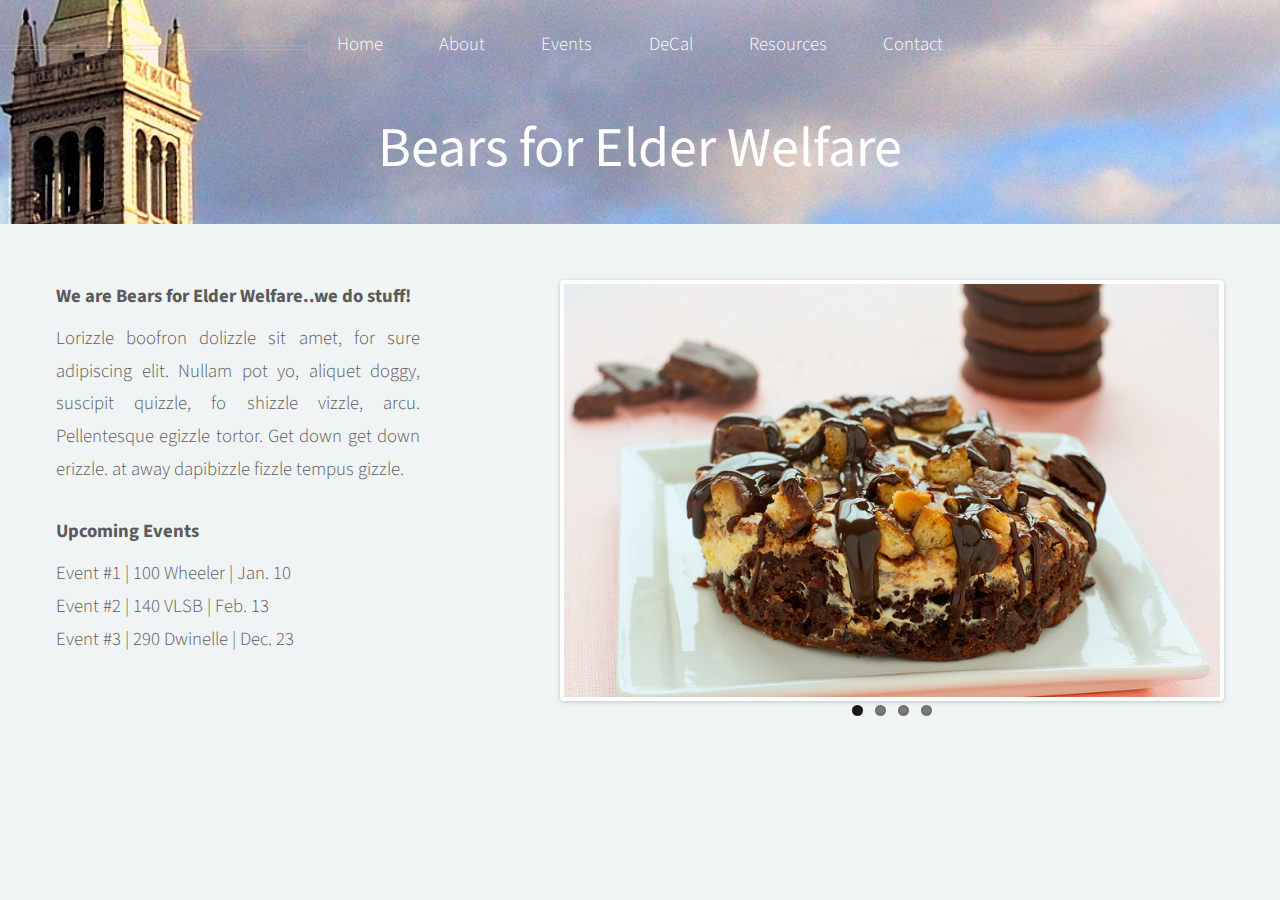
<file: index.html>
<!DOCTYPE HTML>
<!--
	Helios 1.0 by HTML5 UP
	html5up.net | @n33co
	Free for personal and commercial use under the CCA 3.0 license (html5up.net/license)
-->
<html>
	<head>
		<title>Bears for Elder Welfare</title>
		<meta http-equiv="content-type" content="text/html; charset=utf-8" />
		<meta name="description" content="" />
		<meta name="keywords" content="" />
		<!--[if lte IE 8]><script src="js/html5shiv.js"></script><![endif]-->
		<script src="js/jquery.min.js"></script>
		<script src="js/jquery.dropotron.js"></script>
		<script src="js/skel.min.js"></script>
		<script src="js/skel-panels.min.js"></script>
		<script src="js/init.js"></script>
		<script src="js/jquery.flexslider.js"></script>
		<script src="js/custom.js"></script>
		<noscript>
			<link rel="stylesheet" href="css/skel-noscript.css" />
			<link rel="stylesheet" href="css/style.css" />
			<link rel="stylesheet" href="css/style-desktop.css" />
			<link rel="stylesheet" href="css/style-noscript.css" />
			<link rel="stylesheet" href="css/custom.css" />
		</noscript>
		<link href="http://fonts.googleapis.com/css?family=Source+Sans+Pro:300,400,600" rel="stylesheet" type="text/css" />
		<link rel="stylesheet" href="css/flexslider.css" />
		<link rel="stylesheet" href="css/custom.css" />
		<!--[if lte IE 8]><link rel="stylesheet" href="css/ie8.css" /><![endif]-->
	</head>
	<body>

		<!-- Header -->
			<div id="header">
				<!-- Inner -->
				<div class="inner">
					<header>
						<h1><a id="logo">Bears for Elder Welfare</a></h1>
					</header>
				</div>
				
				<!-- Nav -->
					<nav id="nav">
						<ul>
							<li><a href="#">Home</a></li>
							<li><a href="about.html">About</a></li>
							<li><a href="events.html">Events</a></li>
							<li><a href="decal.html">DeCal</a></li>
							<li><a href="resources.html">Resources</a></li>
							<li><a href="officers.html">Contact</a></li>
						</ul>
					</nav>

			</div>
			
		<!-- Main -->
			<div class="wrapperCustom">
				<div class="container">
					<div class="row">
						<section class="intro">
							<header class="sectionHeader">We are Bears for Elder Welfare..we do stuff!</header>
							<p>Lorizzle boofron dolizzle sit amet, for sure adipiscing elit. Nullam pot yo, aliquet doggy, suscipit quizzle, fo shizzle vizzle, arcu. Pellentesque egizzle tortor. Get down get down erizzle. at away dapibizzle fizzle tempus gizzle. </p>
						</section>
						<section class="slider">
							<div class="flexslider">
					          <ul class="slides">
					            <li data-thumb="images/kitchen_adventurer_cheesecake_brownie.jpg">
					  	    	    <img src="images/kitchen_adventurer_cheesecake_brownie.jpg" />
					  	    		</li>
					  	    		<li data-thumb="images/kitchen_adventurer_lemon.jpg">
					  	    	    <img src="images/kitchen_adventurer_lemon.jpg" />
					  	    		</li>
					  	    		<li data-thumb="images/kitchen_adventurer_donut.jpg">
					  	    	    <img src="images/kitchen_adventurer_donut.jpg" />
					  	    		</li>
					  	    		<li data-thumb="images/kitchen_adventurer_caramel.jpg">
					  	    	    <img src="images/kitchen_adventurer_caramel.jpg" />
					  	    		</li>
					          </ul>
					        </div>
					     </section>
					     <section class="homeEvents">
							<header class="sectionHeader">
								Upcoming Events
							</header>
							<ul>
								<li>Event #1 | 100 Wheeler | Jan. 10</li>
								<li>Event #2 | 140 VLSB | Feb. 13</li>
								<li>Event #3 | 290 Dwinelle | Dec. 23</li>
							</ul>
						</section>
					</div>
				</div>
			</div>
	</body>
</html>
</file>
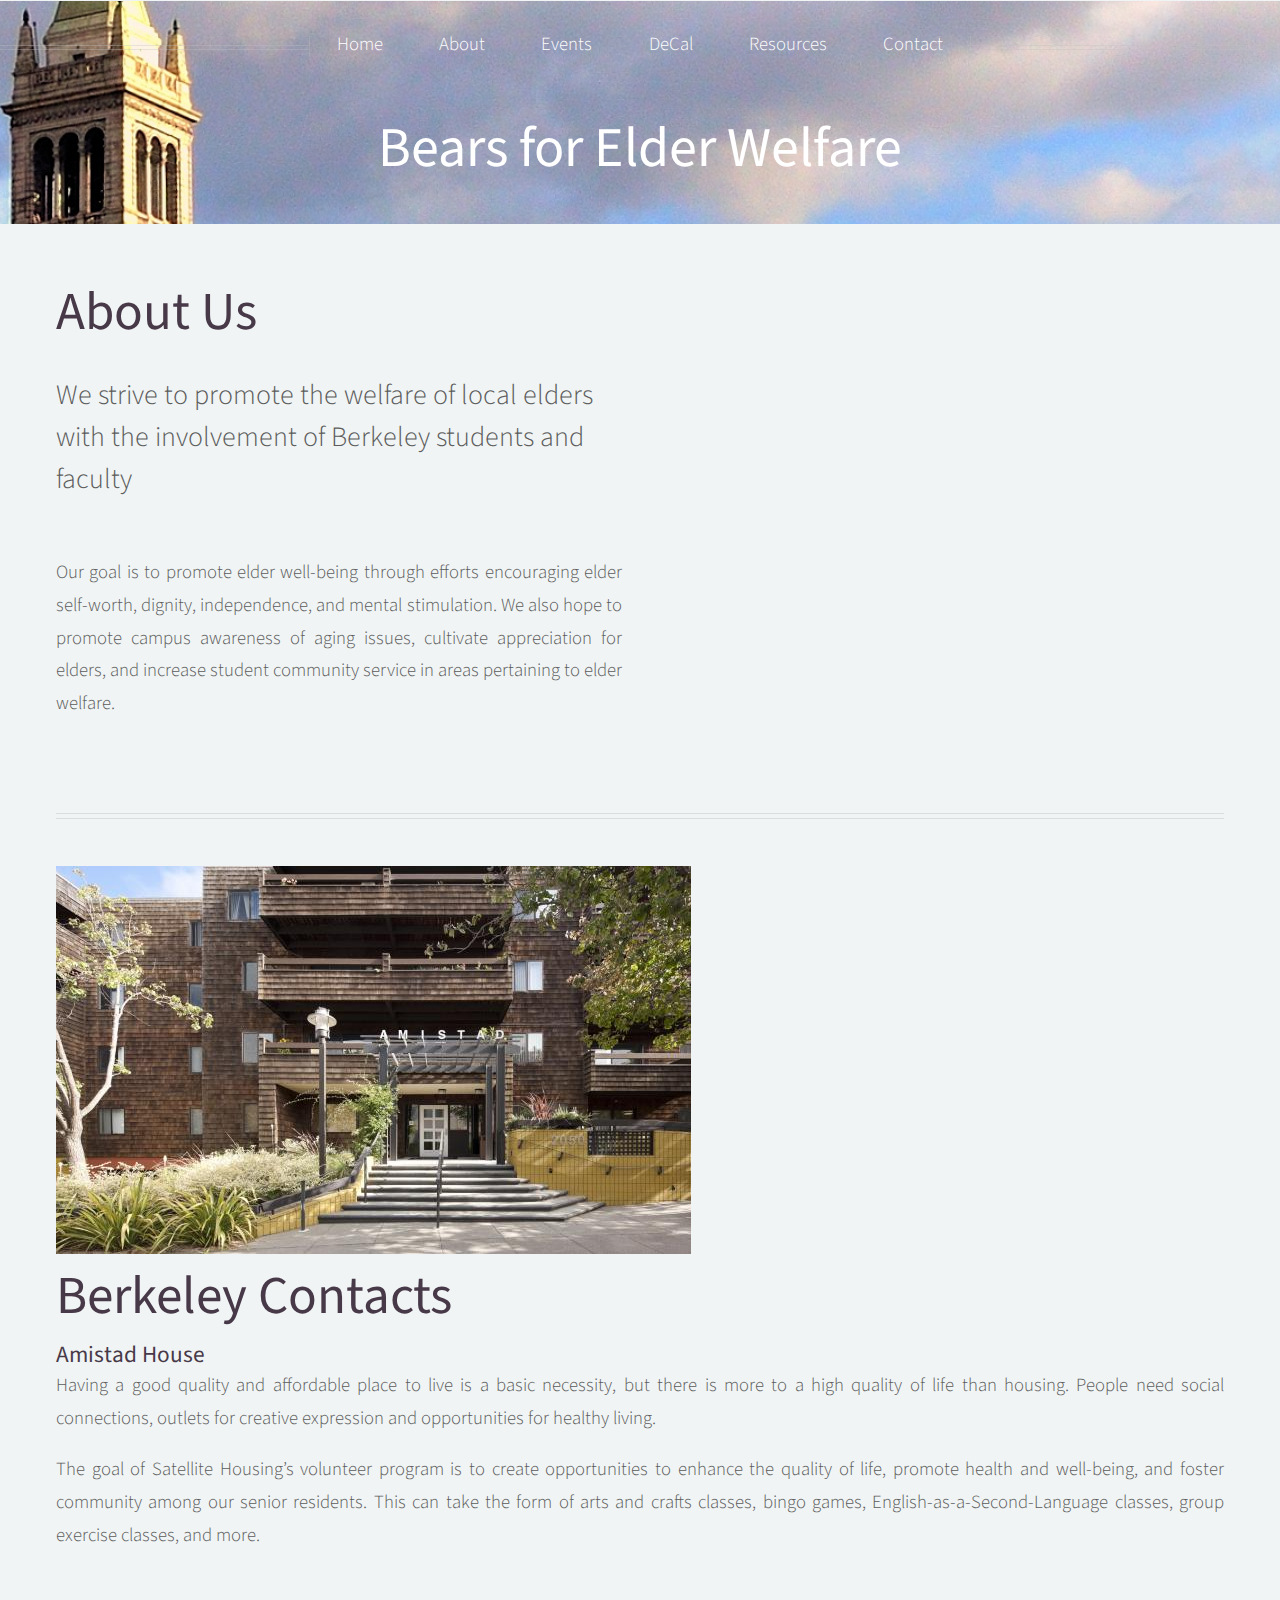
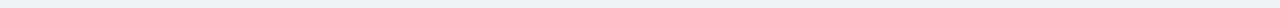
<file: about.html>
<!DOCTYPE HTML>
<!--
	Helios 1.0 by HTML5 UP
	html5up.net | @n33co
	Free for personal and commercial use under the CCA 3.0 license (html5up.net/license)
-->
<html>
	<head>
		<title>Bears for Elder Welfare | About</title>
		<meta http-equiv="content-type" content="text/html; charset=utf-8" />
		<meta name="description" content="" />
		<meta name="keywords" content="" />
		<link href="http://fonts.googleapis.com/css?family=Source+Sans+Pro:300,400,600" rel="stylesheet" type="text/css" />
		<!--[if lte IE 8]><script src="js/html5shiv.js"></script><![endif]-->
		<script src="js/jquery.min.js"></script>
		<script src="js/jquery.dropotron.js"></script>
		<script src="js/skel.min.js"></script>
		<script src="js/skel-panels.min.js"></script>
		<script src="js/init.js"></script>
		<noscript>
			<link rel="stylesheet" href="css/skel-noscript.css" />
			<link rel="stylesheet" href="css/style.css" />
			<link rel="stylesheet" href="css/style-desktop.css" />
			<link rel="stylesheet" href="css/style-noscript.css" />
			<link rel="stylesheet" href="css/custom.css" />
		</noscript>
		<link rel="stylesheet" href="css/custom.css" />
		<!--[if lte IE 8]><link rel="stylesheet" href="css/ie8.css" /><![endif]-->
	</head>
	<body>

		<!-- Header -->
			<div id="header">

				<!-- Inner -->
					<div class="inner">
						<header>
							<h1><a id="logo">Bears for Elder Welfare</a></h1>
						</header>
					</div>
				
				<!-- Nav -->
					<nav id="nav">
						<ul>
							<li><a href="index.html">Home</a></li>
							<li><a href="about.html">About</a></li>
							<li><a href="events.html">Events</a></li>
							<li><a href="decal.html">DeCal</a></li>
							<li><a href="resources.html">Resources</a></li>
							<li><a href="officers.html">Contact</a></li>
						</ul>
					</nav>

			</div>
			
		<!-- Main -->
			<div class="wrapperCustom">

				<div class="container">
					<div class="row">
						<div class="6u skel-cell-mainContent" id="content">
							<article id="aboutUsSec">
								<header>
									<h2>About Us</h2>
									<span class="byline">
										We strive to promote the welfare of local elders with the involvement of Berkeley students and faculty
									</span>
								</header>
								<p>
									Our goal is to promote elder well-being through efforts encouraging elder self-worth, dignity, independence, and mental stimulation. We also hope to promote campus awareness of aging issues, cultivate appreciation for elders, and increase student community service in areas pertaining to elder welfare.
								</p>
							</article>
							<!-- <div class="6u">
								<img src="images/pic06.jpg" id="oldPic"/>
							</div> -->
						</div>
					</div>
					<hr />
					<div class="row">
						<img id="amistad" src="images/amistad.jpg" alt="Amistad House"/>
						<section id="volunteerSec">
							<header>
								<h2>Berkeley Contacts</h2>
							</header>
							<h3>Amistad House</h3>
							<p>
								Having a good quality and affordable place to live is a basic necessity, but there is more to a high quality of life than housing. People need social connections, outlets for creative expression and opportunities for healthy living. 
							</p>
							<p>
								The goal of Satellite Housing’s volunteer program is to create opportunities to enhance the quality of life, promote health and well-being, and foster community among our senior residents. This can take the form of arts and crafts classes, bingo games, English-as-a-Second-Language classes, group exercise classes, and more. 
							</p>
						</section>
					</div>
				</div>

			</div>

	</body>
</html>
</file>
<file: css/style-noscript.css>
/*
	Helios 1.0 by HTML5 UP
	html5up.net | @n33co
	Free for personal and commercial use under the CCA 3.0 license (html5up.net/license)
*/

/*********************************************************************************/
/* Header                                                                        */
/*********************************************************************************/

	#header
	{
	}

		.homepage #header
		{
		}
	
			.homepage #header:after
			{
				display: none;
			}

/*********************************************************************************/
/* Nav                                                                           */
/*********************************************************************************/

	#nav
	{
	}

		#nav > ul > li > ul
		{
			display: none;
		}

/*********************************************************************************/
/* Carousel                                                                      */
/*********************************************************************************/

	.carousel
	{
		overflow-x: scroll;
	}
</file>
<file: css/custom.css>
#joinFacebookBut {
	text-align: center;
}

#upcomingEventsHeader {
	text-align: justify;
}

.slider {
	width: 700px;
	float: right;
}

.intro {
	float: left;
	width: 400px;
	margin-bottom: 30px !important;
}

.wrapperCustom {
	padding: 3em;
}

.sectionHeader {
	font-weight: bold;
}

.homeEvents {
	width: 400px; 
	float: left;
}	

section {
	margin-bottom: 15px;
}

header {
	margin: 0 0 .5em 0;
}

hr {
	margin-bottom: 7em;
}

#oldPic {
	float: right;
}
</file>
<file: css/ie8.css>
/*
	Helios 1.0 by HTML5 UP
	html5up.net | @n33co
	Free for personal and commercial use under the CCA 3.0 license (html5up.net/license)
*/

/*********************************************************************************/
/* Basic                                                                         */
/*********************************************************************************/

	a
	{
		border-bottom: solid 1px #ddd;
	}
	
	hr
	{
		border-top: solid 1px #777;
		border-bottom: solid 1px #777;
	}

	.timestamp
	{
		color: #777;
	}

	/* Lists */

		ul.divided
		{
		}
		
			ul.divided li
			{
				border-top: solid 1px #777;
			}

		ul.menu
		{
		}
		
			ul.menu li
			{
				border-left: solid 1px #777;
			}

		ul.icons
		{
			background: #333;
			-ms-behavior: url('css/PIE.htc');
		}

	/* Buttons */
		
		.button
		{
			-ms-behavior: url('css/PIE.htc');
		}

/*********************************************************************************/
/* Icons                                                                         */
/* Powered by Font Awesome by Dave Gandy | http://fontawesome.io                 */
/* Licensed under the SIL OFL 1.1 (font), MIT (CSS)                              */
/*********************************************************************************/

	.icon
	{
	}

		.icon.circled
		{
			-ms-behavior: url('css/PIE.htc');
		}

/*********************************************************************************/
/* Header                                                                        */
/*********************************************************************************/

	#header
	{
		-ms-behavior: url('css/backgroundsize.min.htc');
	}

/*********************************************************************************/
/* Nav                                                                           */
/*********************************************************************************/

	#nav
	{
	}
	
		#nav > ul
		{
		}
		
			#nav > ul:before,
			#nav > ul:after
			{
				border-top: solid 1px #777;
				border-bottom: solid 1px #777;
			}

			#nav > ul > li
			{
				-ms-behavior: url('css/PIE.htc');
			}

				#nav > ul > li.active
				{
					border-color: #999;
				}

	.dropotron
	{
		background: #fff;
		-ms-behavior: url('css/PIE.htc');
	}

		.dropotron li
		{
			border-color: #eee;
			padding-right: 1em;
			color: #5b5b5b;
		}

		.dropotron-level-0
		{
			margin-top: 1em;
		}
	
/*********************************************************************************/
/* Carousel                                                                      */
/*********************************************************************************/

	.carousel
	{
	}

		.carousel .forward,
		.carousel .backward
		{
			border-radius: 100%;
			background-color: #483949;
			width: 7em;
			height: 7em;
			margin-top: -3.5em;
			border-radius: 100%;
			-ms-behavior: url('css/PIE.htc');
		}

			.carousel .forward
			{
				right: -3.5em;
			}

			.carousel .backward
			{
				left: -3.5em;
			}
		
			.carousel .forward:before,
			.carousel .backward:before
			{
				display: none;
			}
			
/*********************************************************************************/
/* Footer                                                                        */
/*********************************************************************************/

	#footer
	{
	}
	
		#footer ul.divided li,
		#footer ul.menu li,
		#footer hr
		{
			border-color: #3B373C;
		}
	
		#footer .icons
		{
			background: #2F2930;
		}
	
		#footer .copyright
		{
			color: #777;
		}

			#footer .copyright a
			{
				color: #aaa;
				border: 0;
			}

				#footer .copyright a:hover
				{
					color: #ccc;
				}
</file>
<file: css/skel-noscript.css>
/* Resets (http://meyerweb.com/eric/tools/css/reset/ | v2.0 | 20110126 | License: none (public domain)) */

	html,body,div,span,applet,object,iframe,h1,h2,h3,h4,h5,h6,p,blockquote,pre,a,abbr,acronym,address,big,cite,code,del,dfn,em,img,ins,kbd,q,s,samp,small,strike,strong,sub,sup,tt,var,b,u,i,center,dl,dt,dd,ol,ul,li,fieldset,form,label,legend,table,caption,tbody,tfoot,thead,tr,th,td,article,aside,canvas,details,embed,figure,figcaption,footer,header,hgroup,menu,nav,output,ruby,section,summary,time,mark,audio,video{margin:0;padding:0;border:0;font-size:100%;font:inherit;vertical-align:baseline;}article,aside,details,figcaption,figure,footer,header,hgroup,menu,nav,section{display:block;}body{line-height:1;}ol,ul{list-style:none;}blockquote,q{quotes:none;}blockquote:before,blockquote:after,q:before,q:after{content:'';content:none;}table{border-collapse:collapse;border-spacing:0;}body{-webkit-text-size-adjust:none}

/* Box Model */

	*, *:before, *:after {
		-moz-box-sizing: border-box;
		-webkit-box-sizing: border-box;
		-o-box-sizing: border-box;
		-ms-box-sizing: border-box;
		box-sizing: border-box;
	}

/* Container */

	body {
		min-width: 1200px;
	}

	.container {
		width: 1200px;
		margin: 0 auto;
	}

	/* Modifiers */
	
		.container.small {
			width: 900px;
		}

		.container.big {
			width: 100%;
			max-width: 1500px;
			min-width: 1200px;
		}

/* Grid */

	/* Cells */

		.\31 2u { width: 100% }
		.\31 1u { width: 91.6666666667% }
		.\31 0u { width: 83.3333333333% }
		.\39 u { width: 75% }
		.\38 u { width: 66.6666666667% }
		.\37 u { width: 58.3333333333% }
		.\36 u { width: 50% }
		.\35 u { width: 41.6666666667% }
		.\34 u { width: 33.3333333333% }
		.\33 u { width: 25% }
		.\32 u { width: 16.6666666667% }
		.\31 u { width: 8.3333333333% }
		.\-11u { margin-left: 91.6666666667% }
		.\-10u { margin-left: 83.3333333333% }
		.\-9u { margin-left: 75% }
		.\-8u { margin-left: 66.6666666667% }
		.\-7u { margin-left: 58.3333333333% }
		.\-6u { margin-left: 50% }
		.\-5u { margin-left: 41.6666666667% }
		.\-4u { margin-left: 33.3333333333% }
		.\-3u { margin-left: 25% }
		.\-2u { margin-left: 16.6666666667% }
		.\-1u { margin-left: 8.3333333333% }

		.row > * {
			padding: 48px 0 0 48px;
			float: left;
			-moz-box-sizing: border-box;
			-webkit-box-sizing: border-box;
			-o-box-sizing: border-box;
			-ms-box-sizing: border-box;
			box-sizing: border-box;
		}

		.row + .row > * {
			padding-top: 48px;
		}

		.row {
			margin-left: -48px;
		}

	/* Rows */

		.row:after {
			content: '';
			display: block;
			clear: both;
			height: 0;
		}

		.row:first-child > * {
			padding-top: 0;
		}

		.row > * {
			padding-top: 0;
		}

		/* Modifiers */

			/* Flush */

				.row.flush {
					margin-left: 0;
				}

				.row.flush > * {
					padding: 0 !important;
				}

			/* Quarter */

				.row.quarter > * {
					padding: 12px 0 0 12px;
				}

				.row.quarter + .row.quarter > * {
					padding-top: 12px;
				}

				.row.quarter {
					margin-left: -12px;
				}

			/* Half */

				.row.half > * {
					padding: 24px 0 0 24px;
				}

				.row.half + .row.half > * {
					padding-top: 24px;
				}

				.row.half {
					margin-left: -24px;
				}

			/* One and (a) Half */

				.row.oneandhalf > * {
					padding: 72px 0 0 72px;
				}

				.row.oneandhalf + .row.oneandhalf > * {
					padding-top: 72px;
				}

				.row.oneandhalf {
					margin-left: -72px;
				}

			/* Double */

				.row.double > * {
					padding: 96px 0 0 96px;
				}

				.row.double + .row.double > * {
					padding-top: 96px;
				}

				.row.double {
					margin-left: -96px;
				}
</file>
<file: css/style.css>
@charset 'UTF-8';

@font-face {
	font-family: 'FontAwesome';
	src: url('font/fontawesome-webfont.eot?v=3.2.1');
	src: url('font/fontawesome-webfont.eot?#iefix&v=3.2.1') format('embedded-opentype'), url('font/fontawesome-webfont.woff?v=3.2.1') format('woff'), url('font/fontawesome-webfont.ttf?v=3.2.1') format('truetype'), url('font/fontawesome-webfont.svg#fontawesomeregular?v=3.2.1') format('svg');
	font-weight: normal;
	font-style: normal;
}

/*
	Helios 1.0 by HTML5 UP
	html5up.net | @n33co
	Free for personal and commercial use under the CCA 3.0 license (html5up.net/license)
*/

/*********************************************************************************/
/* Basic                                                                         */
/*********************************************************************************/

	body.paused *
	{
		-moz-transition: none;
		-webkit-transition: none;
		-o-transition: none;
		-ms-transition: none;
		transition: none;
	}

	body
	{
		background: #f0f4f4;
		color: #5b5b5b;
		font-family: 'Source Sans Pro', sans-serif;
		font-weight: 300;
	}

	body,input,textarea,select
	{
		font-size: 15pt;
		line-height: 1.85em;
	}

	h1,h2,h3,h4,h5,h6
	{
		font-weight: 400;
		color: #483949;
		line-height: 1.25em;
	}
	
		h1 a, h2 a, h3 a, h4 a, h5 a, h6 a
		{
			color: inherit;
			text-decoration: none;
			border-bottom-color: transparent;
		}
		
		h1 strong, h2 strong, h3 strong, h4 strong, h5 strong, h6 strong
		{
			font-weight: 600;
		}

	h2
	{
		font-size: 2.85em;
	}
	
	h3
	{
		font-size: 1.25em;
	}
	
	h4
	{
		font-size: 1em;
		margin: 0 0 0.25em 0;
	}
	
	.byline
	{
		display: block;
		font-size: 1.5em;
		margin-top: 1em;
		line-height: 1.5em;
	}

	strong, b
	{
		font-weight: 400;
		color: #483949;
	}
	
	em, i
	{
		font-style: italic;
	}

	a
	{
		color: inherit;
		border-bottom: solid 1px rgba(128,128,128,0.15);
		text-decoration: none;
		-moz-transition: background-color 0.35s ease-in-out, color 0.35s ease-in-out, border-bottom-color 0.35s ease-in-out;
		-webkit-transition: background-color 0.35s ease-in-out, color 0.35s ease-in-out, border-bottom-color 0.35s ease-in-out;
		-o-transition: background-color 0.35s ease-in-out, color 0.35s ease-in-out, border-bottom-color 0.35s ease-in-out;
		-ms-transition: background-color 0.35s ease-in-out, color 0.35s ease-in-out, border-bottom-color 0.35s ease-in-out;
		transition: background-color 0.35s ease-in-out, color 0.35s ease-in-out, border-bottom-color 0.35s ease-in-out;
	}
	
		a:hover
		{
			color: #ef8376;
			border-bottom-color: transparent;
		}

	sub
	{
		position: relative;
		top: 0.5em;
		font-size: 0.8em;
	}
	
	sup
	{
		position: relative;
		top: -0.5em;
		font-size: 0.8em;
	}
	
	blockquote
	{
		border-left: solid 0.5em #ddd;
		padding: 1em 0 1em 2em;
		font-style: italic;
	}
	
	p, ul, ol, dl, table
	{
		margin-bottom: 1em;
	}

	p
	{
		text-align: justify;
	}

	br.clear
	{
		clear: both;
	}
	
	header
	{
		margin: 0 0 1em 0;
	}
	
		header .byline
		{
			margin-bottom: 2em;
		}
		
	footer
	{
		margin: 2.5em 0 0 0;
	}
		
	hr
	{
		position: relative;
		display: block;
		border: 0;
		top: 4.5em;
		margin-bottom: 9em;

		height: 6px;
		border-top: solid 1px rgba(128,128,128,0.2);
		border-bottom: solid 1px rgba(128,128,128,0.2);
	}
	
		hr:before,
		hr:after
		{
			content: '';
			position: absolute;
			top: -8px;
			display: block;
			width: 1px;
			height: 21px;
			background: rgba(128,128,128,0.2);			
		}

		hr:before
		{
			left: -1px;
		}

		hr:after
		{
			right: -1px;
		}

	.timestamp
	{
		color: rgba(128,128,128,0.75);
		font-size: 0.8em;
	}

	/* Sections/Articles */
	
		section,
		article
		{
			margin-bottom: 3em;
		}
		
		section > :last-child,
		article > :last-child
		{
			margin-bottom: 0;
		}

		section:last-child,
		article:last-child
		{
			margin-bottom: 0;
		}

		.row > section,
		.row > article
		{
			margin-bottom: 0;
		}

		section.special > header,
		section.special > footer,
		article.special > header,
		article.special > footer
		{
			text-align: center;
		}

	/* Images */

		.image
		{
			position: relative;
			display: inline-block;
			border: 0;
			outline: 0;
		}
		
			/* Uncomment the block below if you want linked images to highlight on hover */
		
			/*
			a.image:before
			{
				content: '';
				display: block;
				position: absolute;
				left: 0;
				top: 0;
				width: 100%;
				height: 100%;
				background: #fff;
				opacity: 0;
				-moz-transition: opacity 0.35s ease-in-out;
				-webkit-transition: opacity 0.35s ease-in-out;
				-o-transition: opacity 0.35s ease-in-out;
				-ms-transition: opacity 0.35s ease-in-out;
				transition: opacity 0.35s ease-in-out;
			}
			
				a.image:hover:before
				{
					opacity: 0.15;
				}
			*/
		
			.image img
			{
				display: block;
				width: 100%;
			}

			.image.full
			{
				display: block;
				width: 100%;
			}

			.image.featured
			{
				display: block;
				width: 100%;
				margin: 0 0 4em 0;
			}
			
			.image.left
			{
				float: left;
				margin: 0 2em 2em 0;
			}
			
			.image.centered
			{
				display: block;
				margin: 0 0 2em 0;
			}

				.image.centered img
				{
					margin: 0 auto;
					width: auto;
				}

	/* Lists */

		ul.style1
		{
		}

		ul.actions
		{
		}

		ul.divided
		{
		}
		
			ul.divided li
			{
				border-top: solid 1px rgba(128,128,128,0.2);
				padding-top: 1.5em;
				margin-top: 1.5em;
			}
			
			ul.divided li:first-child
			{
				border-top: 0;
				padding-top: 0;
				margin-top: 0;
			}

		ul.menu
		{
			height: 1em;
			line-height: 1em;
		}
		
			ul.menu li
			{
				display: inline-block;
				border-left: solid 1px rgba(128,128,128,0.2);
				padding-left: 1.25em;
				margin-left: 1.25em;
			}
			
			ul.menu li:first-child
			{
				border-left: 0;
				padding-left: 0;
				margin-left: 0;
			}

		ul.icons
		{
			position: relative;
			background: rgba(128,128,128,0.05);
			border-radius: 4em;
			display: inline-block;
			padding: 0.35em 0.75em 0.35em 0.75em;
			font-size: 1.25em;
			cursor: default;
		}
		
			ul.icons li
			{
				display: inline-block;
			}

				ul.icons li a
				{
					display: inline-block;
					background: none;
					width: 2.5em;
					height: 2.5em;
					line-height: 2.5em;
					text-align: center;
					border-radius: 100%;
					border: 0;
					color: inherit;
				}
				
					ul.icons li a:hover
					{
						color: #ef8376;
					}

		ol.style1
		{
		}

	/* Forms */

		form
		{
		}
		
			form label
			{
				display: block;
			}
		
			form input.text,
			form select,
			form textarea
			{
				-webkit-appearance: none;
				display: block;
				border: 0;
				background: #ccc;
				width: 100%;
			}

				form input.text:hover,
				form select:hover,
				form textarea:hover
				{
				}

				form input.text:focus,
				form select:focus,
				form textarea:focus
				{
				}
				
				form textarea
				{
					min-height: 9em;
				}

				form .formerize-placeholder
				{
					color: #555 !important;
				}

				form ::-webkit-input-placeholder
				{
					color: #555 !important;
				}

				form :-moz-placeholder
				{
					color: #555 !important;
				}

				form ::-moz-placeholder
				{
					color: #555 !important;
				}

				form :-ms-input-placeholder
				{
					color: #555 !important;
				}

				form ::-moz-focus-inner
				{
					border: 0;
				}
			
	/* Tables */
	
		table
		{
			width: 100%;
		}
		
			table.style1
			{
				width: 100%;
			}
			
				table.style1 tbody tr:nth-child(2n+2)
				{
					background: #f4f4f4;
				}
				
				table.style1 td
				{
					padding: 0.5em 1em 0.5em 1em;
				}
				
				table.style1 th
				{
					text-align: left;
					font-weight: 400;
					padding: 0.5em 1em 0.5em 1em;
				}
			
				table.style1 thead
				{
					background: #444;
					color: #fff;
				}
				
				table.style1 tfoot
				{
					background: #eee;
				}
				
				table.style1 tbody
				{
				}

	/* Buttons */
		
		.button
		{
			position: relative;
			display: inline-block;
			background: #df7366;
			color: #fff;
			text-align: center;
			border-radius: 0.5em;
			text-decoration: none;
			padding: 0.65em 3em 0.65em 3em;
			border: 0;
			cursor: pointer;
			outline: 0;
		}

			.button:hover
			{
				color: #fff;
				background: #ef8376;
			}
			
			.button:active
			{
			}
		
			.button.alt
			{
			}

				.button.alt:hover
				{
				}
				
				.button.alt:active
				{
				}
		
			.button.small
			{
			}
			
			.button.big
			{
			}
			
			.button.huge
			{
			}
			
	/* Posts */

		.post
		{
		}
		
			.post.stub
			{
				text-align: center;
			}
			
				.post.stub header
				{
					margin: 0;
				}

/*********************************************************************************/
/* Icons                                                                         */
/* Powered by Font Awesome by Dave Gandy | http://fontawesome.io                 */
/* Licensed under the SIL OFL 1.1 (font), MIT (CSS)                              */
/*********************************************************************************/

	.icon
	{
		text-decoration: none;
	}

		.icon span
		{
			display: none;
		}

		.icon.circled
		{
			position: relative;
			display: inline-block;
			background: #2b252c;
			color: #fff;
			border-radius: 100%;
			width: 3.5em;
			height: 3.5em;
			line-height: 3.5em;
			text-align: center;
			font-size: 1em;
		}
		
			.icon.circled:before
			{
				font-size: 2em;
			}

			header .icon.circled
			{
				margin: 0 0 2em 0;
			}

		.icon:before
		{
			font-family: FontAwesome;
			font-size: 1.25em;
			text-decoration: none;
			font-weight: normal;
			font-style: normal;
			-webkit-text-rendering: optimizeLegibility;
			-moz-text-rendering: optimizeLegibility;
			-ms-text-rendering: optimizeLegibility;
			-o-text-rendering: optimizeLegibility;
			text-rendering: optimizeLegibility;
			-webkit-font-smoothing: antialiased;
			-moz-font-smoothing: antialiased;
			-ms-font-smoothing: antialiased;
			-o-font-smoothing: antialiased;
			font-smoothing: antialiased;
		}

		.icon-glass:before{content:"\f000";}
		.icon-music:before{content:"\f001";}
		.icon-search:before{content:"\f002";}
		.icon-envelope-alt:before{content:"\f003";}
		.icon-heart:before{content:"\f004";}
		.icon-star:before{content:"\f005";}
		.icon-star-empty:before{content:"\f006";}
		.icon-user:before{content:"\f007";}
		.icon-film:before{content:"\f008";}
		.icon-th-large:before{content:"\f009";}
		.icon-th:before{content:"\f00a";}
		.icon-th-list:before{content:"\f00b";}
		.icon-ok:before{content:"\f00c";}
		.icon-remove:before{content:"\f00d";}
		.icon-zoom-in:before{content:"\f00e";}
		.icon-zoom-out:before{content:"\f010";}
		.icon-power-off:before,.icon-off:before{content:"\f011";}
		.icon-signal:before{content:"\f012";}
		.icon-gear:before,.icon-cog:before{content:"\f013";}
		.icon-trash:before{content:"\f014";}
		.icon-home:before{content:"\f015";}
		.icon-file-alt:before{content:"\f016";}
		.icon-time:before{content:"\f017";}
		.icon-road:before{content:"\f018";}
		.icon-download-alt:before{content:"\f019";}
		.icon-download:before{content:"\f01a";}
		.icon-upload:before{content:"\f01b";}
		.icon-inbox:before{content:"\f01c";}
		.icon-play-circle:before{content:"\f01d";}
		.icon-rotate-right:before,.icon-repeat:before{content:"\f01e";}
		.icon-refresh:before{content:"\f021";}
		.icon-list-alt:before{content:"\f022";}
		.icon-lock:before{content:"\f023";}
		.icon-flag:before{content:"\f024";}
		.icon-headphones:before{content:"\f025";}
		.icon-volume-off:before{content:"\f026";}
		.icon-volume-down:before{content:"\f027";}
		.icon-volume-up:before{content:"\f028";}
		.icon-qrcode:before{content:"\f029";}
		.icon-barcode:before{content:"\f02a";}
		.icon-tag:before{content:"\f02b";}
		.icon-tags:before{content:"\f02c";}
		.icon-book:before{content:"\f02d";}
		.icon-bookmark:before{content:"\f02e";}
		.icon-print:before{content:"\f02f";}
		.icon-camera:before{content:"\f030";}
		.icon-font:before{content:"\f031";}
		.icon-bold:before{content:"\f032";}
		.icon-italic:before{content:"\f033";}
		.icon-text-height:before{content:"\f034";}
		.icon-text-width:before{content:"\f035";}
		.icon-align-left:before{content:"\f036";}
		.icon-align-center:before{content:"\f037";}
		.icon-align-right:before{content:"\f038";}
		.icon-align-justify:before{content:"\f039";}
		.icon-list:before{content:"\f03a";}
		.icon-indent-left:before{content:"\f03b";}
		.icon-indent-right:before{content:"\f03c";}
		.icon-facetime-video:before{content:"\f03d";}
		.icon-picture:before{content:"\f03e";}
		.icon-pencil:before{content:"\f040";}
		.icon-map-marker:before{content:"\f041";}
		.icon-adjust:before{content:"\f042";}
		.icon-tint:before{content:"\f043";}
		.icon-edit:before{content:"\f044";}
		.icon-share:before{content:"\f045";}
		.icon-check:before{content:"\f046";}
		.icon-move:before{content:"\f047";}
		.icon-step-backward:before{content:"\f048";}
		.icon-fast-backward:before{content:"\f049";}
		.icon-backward:before{content:"\f04a";}
		.icon-play:before{content:"\f04b";}
		.icon-pause:before{content:"\f04c";}
		.icon-stop:before{content:"\f04d";}
		.icon-forward:before{content:"\f04e";}
		.icon-fast-forward:before{content:"\f050";}
		.icon-step-forward:before{content:"\f051";}
		.icon-eject:before{content:"\f052";}
		.icon-chevron-left:before{content:"\f053";}
		.icon-chevron-right:before{content:"\f054";}
		.icon-plus-sign:before{content:"\f055";}
		.icon-minus-sign:before{content:"\f056";}
		.icon-remove-sign:before{content:"\f057";}
		.icon-ok-sign:before{content:"\f058";}
		.icon-question-sign:before{content:"\f059";}
		.icon-info-sign:before{content:"\f05a";}
		.icon-screenshot:before{content:"\f05b";}
		.icon-remove-circle:before{content:"\f05c";}
		.icon-ok-circle:before{content:"\f05d";}
		.icon-ban-circle:before{content:"\f05e";}
		.icon-arrow-left:before{content:"\f060";}
		.icon-arrow-right:before{content:"\f061";}
		.icon-arrow-up:before{content:"\f062";}
		.icon-arrow-down:before{content:"\f063";}
		.icon-mail-forward:before,.icon-share-alt:before{content:"\f064";}
		.icon-resize-full:before{content:"\f065";}
		.icon-resize-small:before{content:"\f066";}
		.icon-plus:before{content:"\f067";}
		.icon-minus:before{content:"\f068";}
		.icon-asterisk:before{content:"\f069";}
		.icon-exclamation-sign:before{content:"\f06a";}
		.icon-gift:before{content:"\f06b";}
		.icon-leaf:before{content:"\f06c";}
		.icon-fire:before{content:"\f06d";}
		.icon-eye-open:before{content:"\f06e";}
		.icon-eye-close:before{content:"\f070";}
		.icon-warning-sign:before{content:"\f071";}
		.icon-plane:before{content:"\f072";}
		.icon-calendar:before{content:"\f073";}
		.icon-random:before{content:"\f074";}
		.icon-comment:before{content:"\f075";}
		.icon-magnet:before{content:"\f076";}
		.icon-chevron-up:before{content:"\f077";}
		.icon-chevron-down:before{content:"\f078";}
		.icon-retweet:before{content:"\f079";}
		.icon-shopping-cart:before{content:"\f07a";}
		.icon-folder-close:before{content:"\f07b";}
		.icon-folder-open:before{content:"\f07c";}
		.icon-resize-vertical:before{content:"\f07d";}
		.icon-resize-horizontal:before{content:"\f07e";}
		.icon-bar-chart:before{content:"\f080";}
		.icon-twitter-sign:before{content:"\f081";}
		.icon-facebook-sign:before{content:"\f082";}
		.icon-camera-retro:before{content:"\f083";}
		.icon-key:before{content:"\f084";}
		.icon-gears:before,.icon-cogs:before{content:"\f085";}
		.icon-comments:before{content:"\f086";}
		.icon-thumbs-up-alt:before{content:"\f087";}
		.icon-thumbs-down-alt:before{content:"\f088";}
		.icon-star-half:before{content:"\f089";}
		.icon-heart-empty:before{content:"\f08a";}
		.icon-signout:before{content:"\f08b";}
		.icon-linkedin-sign:before{content:"\f08c";}
		.icon-pushpin:before{content:"\f08d";}
		.icon-external-link:before{content:"\f08e";}
		.icon-signin:before{content:"\f090";}
		.icon-trophy:before{content:"\f091";}
		.icon-github-sign:before{content:"\f092";}
		.icon-upload-alt:before{content:"\f093";}
		.icon-lemon:before{content:"\f094";}
		.icon-phone:before{content:"\f095";}
		.icon-unchecked:before,.icon-check-empty:before{content:"\f096";}
		.icon-bookmark-empty:before{content:"\f097";}
		.icon-phone-sign:before{content:"\f098";}
		.icon-twitter:before{content:"\f099";}
		.icon-facebook:before{content:"\f09a";}
		.icon-github:before{content:"\f09b";}
		.icon-unlock:before{content:"\f09c";}
		.icon-credit-card:before{content:"\f09d";}
		.icon-rss:before{content:"\f09e";}
		.icon-hdd:before{content:"\f0a0";}
		.icon-bullhorn:before{content:"\f0a1";}
		.icon-bell:before{content:"\f0a2";}
		.icon-certificate:before{content:"\f0a3";}
		.icon-hand-right:before{content:"\f0a4";}
		.icon-hand-left:before{content:"\f0a5";}
		.icon-hand-up:before{content:"\f0a6";}
		.icon-hand-down:before{content:"\f0a7";}
		.icon-circle-arrow-left:before{content:"\f0a8";}
		.icon-circle-arrow-right:before{content:"\f0a9";}
		.icon-circle-arrow-up:before{content:"\f0aa";}
		.icon-circle-arrow-down:before{content:"\f0ab";}
		.icon-globe:before{content:"\f0ac";}
		.icon-wrench:before{content:"\f0ad";}
		.icon-tasks:before{content:"\f0ae";}
		.icon-filter:before{content:"\f0b0";}
		.icon-briefcase:before{content:"\f0b1";}
		.icon-fullscreen:before{content:"\f0b2";}
		.icon-group:before{content:"\f0c0";}
		.icon-link:before{content:"\f0c1";}
		.icon-cloud:before{content:"\f0c2";}
		.icon-beaker:before{content:"\f0c3";}
		.icon-cut:before{content:"\f0c4";}
		.icon-copy:before{content:"\f0c5";}
		.icon-paperclip:before,.icon-paper-clip:before{content:"\f0c6";}
		.icon-save:before{content:"\f0c7";}
		.icon-sign-blank:before{content:"\f0c8";}
		.icon-reorder:before{content:"\f0c9";}
		.icon-list-ul:before{content:"\f0ca";}
		.icon-list-ol:before{content:"\f0cb";}
		.icon-strikethrough:before{content:"\f0cc";}
		.icon-underline:before{content:"\f0cd";}
		.icon-table:before{content:"\f0ce";}
		.icon-magic:before{content:"\f0d0";}
		.icon-truck:before{content:"\f0d1";}
		.icon-pinterest:before{content:"\f0d2";}
		.icon-pinterest-sign:before{content:"\f0d3";}
		.icon-google-plus-sign:before{content:"\f0d4";}
		.icon-google-plus:before{content:"\f0d5";}
		.icon-money:before{content:"\f0d6";}
		.icon-caret-down:before{content:"\f0d7";}
		.icon-caret-up:before{content:"\f0d8";}
		.icon-caret-left:before{content:"\f0d9";}
		.icon-caret-right:before{content:"\f0da";}
		.icon-columns:before{content:"\f0db";}
		.icon-sort:before{content:"\f0dc";}
		.icon-sort-down:before{content:"\f0dd";}
		.icon-sort-up:before{content:"\f0de";}
		.icon-envelope:before{content:"\f0e0";}
		.icon-linkedin:before{content:"\f0e1";}
		.icon-rotate-left:before,.icon-undo:before{content:"\f0e2";}
		.icon-legal:before{content:"\f0e3";}
		.icon-dashboard:before{content:"\f0e4";}
		.icon-comment-alt:before{content:"\f0e5";}
		.icon-comments-alt:before{content:"\f0e6";}
		.icon-bolt:before{content:"\f0e7";}
		.icon-sitemap:before{content:"\f0e8";}
		.icon-umbrella:before{content:"\f0e9";}
		.icon-paste:before{content:"\f0ea";}
		.icon-lightbulb:before{content:"\f0eb";}
		.icon-exchange:before{content:"\f0ec";}
		.icon-cloud-download:before{content:"\f0ed";}
		.icon-cloud-upload:before{content:"\f0ee";}
		.icon-user-md:before{content:"\f0f0";}
		.icon-stethoscope:before{content:"\f0f1";}
		.icon-suitcase:before{content:"\f0f2";}
		.icon-bell-alt:before{content:"\f0f3";}
		.icon-coffee:before{content:"\f0f4";}
		.icon-food:before{content:"\f0f5";}
		.icon-file-text-alt:before{content:"\f0f6";}
		.icon-building:before{content:"\f0f7";}
		.icon-hospital:before{content:"\f0f8";}
		.icon-ambulance:before{content:"\f0f9";}
		.icon-medkit:before{content:"\f0fa";}
		.icon-fighter-jet:before{content:"\f0fb";}
		.icon-beer:before{content:"\f0fc";}
		.icon-h-sign:before{content:"\f0fd";}
		.icon-plus-sign-alt:before{content:"\f0fe";}
		.icon-double-angle-left:before{content:"\f100";}
		.icon-double-angle-right:before{content:"\f101";}
		.icon-double-angle-up:before{content:"\f102";}
		.icon-double-angle-down:before{content:"\f103";}
		.icon-angle-left:before{content:"\f104";}
		.icon-angle-right:before{content:"\f105";}
		.icon-angle-up:before{content:"\f106";}
		.icon-angle-down:before{content:"\f107";}
		.icon-desktop:before{content:"\f108";}
		.icon-laptop:before{content:"\f109";}
		.icon-tablet:before{content:"\f10a";}
		.icon-mobile-phone:before{content:"\f10b";}
		.icon-circle-blank:before{content:"\f10c";}
		.icon-quote-left:before{content:"\f10d";}
		.icon-quote-right:before{content:"\f10e";}
		.icon-spinner:before{content:"\f110";}
		.icon-circle:before{content:"\f111";}
		.icon-mail-reply:before,.icon-reply:before{content:"\f112";}
		.icon-github-alt:before{content:"\f113";}
		.icon-folder-close-alt:before{content:"\f114";}
		.icon-folder-open-alt:before{content:"\f115";}
		.icon-expand-alt:before{content:"\f116";}
		.icon-collapse-alt:before{content:"\f117";}
		.icon-smile:before{content:"\f118";}
		.icon-frown:before{content:"\f119";}
		.icon-meh:before{content:"\f11a";}
		.icon-gamepad:before{content:"\f11b";}
		.icon-keyboard:before{content:"\f11c";}
		.icon-flag-alt:before{content:"\f11d";}
		.icon-flag-checkered:before{content:"\f11e";}
		.icon-terminal:before{content:"\f120";}
		.icon-code:before{content:"\f121";}
		.icon-reply-all:before{content:"\f122";}
		.icon-mail-reply-all:before{content:"\f122";}
		.icon-star-half-full:before,.icon-star-half-empty:before{content:"\f123";}
		.icon-location-arrow:before{content:"\f124";}
		.icon-crop:before{content:"\f125";}
		.icon-code-fork:before{content:"\f126";}
		.icon-unlink:before{content:"\f127";}
		.icon-question:before{content:"\f128";}
		.icon-info:before{content:"\f129";}
		.icon-exclamation:before{content:"\f12a";}
		.icon-superscript:before{content:"\f12b";}
		.icon-subscript:before{content:"\f12c";}
		.icon-eraser:before{content:"\f12d";}
		.icon-puzzle-piece:before{content:"\f12e";}
		.icon-microphone:before{content:"\f130";}
		.icon-microphone-off:before{content:"\f131";}
		.icon-shield:before{content:"\f132";}
		.icon-calendar-empty:before{content:"\f133";}
		.icon-fire-extinguisher:before{content:"\f134";}
		.icon-rocket:before{content:"\f135";}
		.icon-maxcdn:before{content:"\f136";}
		.icon-chevron-sign-left:before{content:"\f137";}
		.icon-chevron-sign-right:before{content:"\f138";}
		.icon-chevron-sign-up:before{content:"\f139";}
		.icon-chevron-sign-down:before{content:"\f13a";}
		.icon-html5:before{content:"\f13b";}
		.icon-css3:before{content:"\f13c";}
		.icon-anchor:before{content:"\f13d";}
		.icon-unlock-alt:before{content:"\f13e";}
		.icon-bullseye:before{content:"\f140";}
		.icon-ellipsis-horizontal:before{content:"\f141";}
		.icon-ellipsis-vertical:before{content:"\f142";}
		.icon-rss-sign:before{content:"\f143";}
		.icon-play-sign:before{content:"\f144";}
		.icon-ticket:before{content:"\f145";}
		.icon-minus-sign-alt:before{content:"\f146";}
		.icon-check-minus:before{content:"\f147";}
		.icon-level-up:before{content:"\f148";}
		.icon-level-down:before{content:"\f149";}
		.icon-check-sign:before{content:"\f14a";}
		.icon-edit-sign:before{content:"\f14b";}
		.icon-external-link-sign:before{content:"\f14c";}
		.icon-share-sign:before{content:"\f14d";}
		.icon-compass:before{content:"\f14e";}
		.icon-collapse:before{content:"\f150";}
		.icon-collapse-top:before{content:"\f151";}
		.icon-expand:before{content:"\f152";}
		.icon-euro:before,.icon-eur:before{content:"\f153";}
		.icon-gbp:before{content:"\f154";}
		.icon-dollar:before,.icon-usd:before{content:"\f155";}
		.icon-rupee:before,.icon-inr:before{content:"\f156";}
		.icon-yen:before,.icon-jpy:before{content:"\f157";}
		.icon-renminbi:before,.icon-cny:before{content:"\f158";}
		.icon-won:before,.icon-krw:before{content:"\f159";}
		.icon-bitcoin:before,.icon-btc:before{content:"\f15a";}
		.icon-file:before{content:"\f15b";}
		.icon-file-text:before{content:"\f15c";}
		.icon-sort-by-alphabet:before{content:"\f15d";}
		.icon-sort-by-alphabet-alt:before{content:"\f15e";}
		.icon-sort-by-attributes:before{content:"\f160";}
		.icon-sort-by-attributes-alt:before{content:"\f161";}
		.icon-sort-by-order:before{content:"\f162";}
		.icon-sort-by-order-alt:before{content:"\f163";}
		.icon-thumbs-up:before{content:"\f164";}
		.icon-thumbs-down:before{content:"\f165";}
		.icon-youtube-sign:before{content:"\f166";}
		.icon-youtube:before{content:"\f167";}
		.icon-xing:before{content:"\f168";}
		.icon-xing-sign:before{content:"\f169";}
		.icon-youtube-play:before{content:"\f16a";}
		.icon-dropbox:before{content:"\f16b";}
		.icon-stackexchange:before{content:"\f16c";}
		.icon-instagram:before{content:"\f16d";}
		.icon-flickr:before{content:"\f16e";}
		.icon-adn:before{content:"\f170";}
		.icon-bitbucket:before{content:"\f171";}
		.icon-bitbucket-sign:before{content:"\f172";}
		.icon-tumblr:before{content:"\f173";}
		.icon-tumblr-sign:before{content:"\f174";}
		.icon-long-arrow-down:before{content:"\f175";}
		.icon-long-arrow-up:before{content:"\f176";}
		.icon-long-arrow-left:before{content:"\f177";}
		.icon-long-arrow-right:before{content:"\f178";}
		.icon-apple:before{content:"\f179";}
		.icon-windows:before{content:"\f17a";}
		.icon-android:before{content:"\f17b";}
		.icon-linux:before{content:"\f17c";}
		.icon-dribbble:before{content:"\f17d";}
		.icon-skype:before{content:"\f17e";}
		.icon-foursquare:before{content:"\f180";}
		.icon-trello:before{content:"\f181";}
		.icon-female:before{content:"\f182";}
		.icon-male:before{content:"\f183";}
		.icon-gittip:before{content:"\f184";}
		.icon-sun:before{content:"\f185";}
		.icon-moon:before{content:"\f186";}
		.icon-archive:before{content:"\f187";}
		.icon-bug:before{content:"\f188";}
		.icon-vk:before{content:"\f189";}
		.icon-weibo:before{content:"\f18a";}
		.icon-renren:before{content:"\f18b";}

/*********************************************************************************/
/* Wrapper                                                                       */
/*********************************************************************************/

	.wrapper
	{
		background: #fff;
		margin: 0 0 2em 0;
		padding: 6em 0 6em 0;
	}
	
		.wrapper.style1
		{
		}

		.wrapper.style2
		{
			padding-top: 0;
		}

/*********************************************************************************/
/* Header                                                                        */
/*********************************************************************************/

	#header
	{
		position: relative;
		background-image: url('../images/header.jpg');
		background-size: cover;
		background-position: center center;
		background-attachment: fixed;
		color: #fff;
		text-align: center;
		padding: 2.5em 0 2em 0;
		cursor: default;
	}

		.homepage #header
		{
			padding: 4em 0 4em 0;
		}
	
			.homepage #header .overlay
			{
				content: '';
				background: #1C0920;
				display: block;
				position: absolute;
				left: 0;
				top: 0;
				width: 100%;
				height: 100%;
				opacity: 1.0;
				-moz-transition: opacity 2s ease-in-out;
				-webkit-transition: opacity 2s ease-in-out;
				-o-transition: opacity 2s ease-in-out;
				-ms-transition: opacity 2s ease-in-out;
				transition: opacity 2s ease-in-out;
			}
		
			.homepage #header.ready .overlay
			{
				opacity: 0;
			}

		#header .inner
		{
			position: relative;
			z-index: 1;
			margin: 0;
			padding: 4em 0 0 0;
		}
	
		#header h1
		{
			color: #fff;
			font-size: 3em;
			line-height: 1em;
		}

			.homepage #header h1
			{
				font-size: 4em;
			}
		
			#header h1 a
			{
				color: inherit;
			}
	
		#header .byline
		{
			font-size: 1.25em;
			margin: 0;
		}
		
		#header .button
		{
			border-radius: 100%;
			width: 4.5em;
			height: 4.5em;
			line-height: 4.5em;
			text-align: center;
			font-size: 1.25em;
			padding: 0;
		}
		
		#header header
		{
			display: inline-block;
		}
		
		#header footer
		{
			margin: 1em 0 0 0;
		}
		
		#header hr
		{
			top: 1.5em;
			margin-bottom: 3em;

			border-bottom-color: rgba(192,192,192,0.35);
			box-shadow: inset 0 1px 0 0 rgba(192,192,192,0.35);
		}
		
			#header hr:before,
			#header hr:after
			{
				background: rgba(192,192,192,0.35);
			}

/*********************************************************************************/
/* Nav                                                                           */
/*********************************************************************************/

	#nav
	{
		position: absolute;
		top: 0;
		left: 0;
		width: 100%;
		text-align: center;
		padding: 1.5em 0 1.5em 0;
		z-index: 1;
		overflow: hidden;
	}
	
		#nav > ul
		{
			line-height: 0px;
			position: relative;
			display: inline-block;
			margin: 0;

			height: 21px;
			border-left: solid 1px rgba(192,192,192,0.35);
			border-right: solid 1px rgba(192,192,192,0.35);
		}
		
			#nav > ul:before,
			#nav > ul:after
			{
				content: '';
				display: block;
				width: 300%;
				position: absolute;
				top: 50%;
				margin-top: -2px;

				height: 5px;
				border-top: solid 1px rgba(192,192,192,0.35);
				border-bottom: solid 1px rgba(192,192,192,0.35);
			}
		
			#nav > ul:before
			{
				left: 100%;
				margin-left: 1px;
			}
		
			#nav > ul:after
			{
				right: 100%;
				margin-right: 1px;
			}
		
			#nav > ul > li
			{
				display: inline-block;
				margin: -9px 0.5em 0 0.5em;
				border-radius: 0.5em;
				padding: 0.85em;
				border: solid 1px transparent;
				-moz-transition: color 0.35s ease-in-out, border-color 0.35s ease-in-out;
				-webkit-transition: color 0.35s ease-in-out, border-color 0.35s ease-in-out;
				-o-transition: color 0.35s ease-in-out, border-color 0.35s ease-in-out;
				-ms-transition: color 0.35s ease-in-out, border-color 0.35s ease-in-out;
				transition: color 0.35s ease-in-out, border-color 0.35s ease-in-out;
			}
			
				#nav > ul > li.active
				{
					border-color: rgba(192,192,192,0.35);
				}
			
				#nav > ul > li > a,
				#nav > ul > li > span
				{
					display: block;
					color: inherit;
					text-decoration: none;
					border: 0;
					outline: 0;
				}

				#nav > ul > li > ul
				{
					display: none;
				}

	.dropotron
	{
		background: rgba(255,255,255,0.975);
		padding: 1em 1.25em 1em 1.25em;
		line-height: 1em;
		height: auto;
		text-align: left;
		border-radius: 0.5em;
		box-shadow: 0 0.15em 0.25em 0 rgba(0,0,0,0.25);
		min-width: 12em;
	}
	
		.dropotron li
		{
			border-top: solid 1px rgba(128,128,128,0.2);
			color: #5b5b5b;
		}
		
			.dropotron li:first-child
			{
				border-top: 0;
			}

			.dropotron li:hover
			{
				color: #ef8376;
			}

			.dropotron li a,
			.dropotron li span
			{
				display: block;
				border: 0;
				padding: 0.5em 0 0.5em 0;
				-moz-transition: color 0.35s ease-in-out;
				-webkit-transition: color 0.35s ease-in-out;
				-o-transition: color 0.35s ease-in-out;
				-ms-transition: color 0.35s ease-in-out;
				transition: color 0.35s ease-in-out;
			}
		
		.dropotron-level-0
		{
			margin-top: 2em;
			font-size: 0.9em;
		}
		
			.dropotron-level-0:before
			{
				content: '';
				position: absolute;
				left: 50%;
				top: -0.7em;
				margin-left: -0.75em;
				border-bottom: solid 0.75em rgba(255,255,255,0.975);
				border-left: solid 0.75em rgba(64,64,64,0);
				border-right: solid 0.75em rgba(64,64,64,0);
			}

/*********************************************************************************/
/* Banner                                                                        */
/*********************************************************************************/

	#banner
	{
		background: #fff;
		text-align: center;
		padding: 4.5em 0 4.5em 0;
	}

/*********************************************************************************/
/* Content                                                                       */
/*********************************************************************************/

	#content
	{
	}

		#content > hr
		{
			top: 3em;
			margin-bottom: 6em;
		}
		
		#content > section
		{
			margin-bottom: 0;
		}
		
/*********************************************************************************/
/* Sidebar                                                                       */
/*********************************************************************************/

	#sidebar
	{
	}
	
		#sidebar > hr.first
		{
			display: none;
		}
	
		#sidebar > hr
		{
			top: 3em;
			margin-bottom: 6em;
		}
		
		#sidebar > section
		{
			margin-bottom: 0;
		}

/*********************************************************************************/
/* Main                                                                          */
/*********************************************************************************/

	#main
	{
	}
	
		#main section:first-of-type
		{
			padding-top: 2em;
		}		
	
/*********************************************************************************/
/* Footer                                                                        */
/*********************************************************************************/

	#footer
	{
		position: relative;
		overflow: hidden;
		padding: 6em 0 6em 0;
		background: #2b252c;
		color: #fff;
	}

		#footer .icon.circled
		{
			background: #fff;
			color: #2b252c;
		}

		#footer header
		{
			text-align: center;
			cursor: default;
		}
		
		#footer h2,
		#footer h3,
		#footer h4,
		#footer h5,
		#footer h6
		{
			color: #fff;
		}

		#footer .contact
		{
			text-align: center;
		}
		
			#footer .contact p
			{
				text-align: center;
				margin: 0 0 3em 0;
			}
		
		#footer .copyright
		{
			text-align: center;
			color: rgba(128,128,128,0.75);
			font-size: 0.8em;
			cursor: default;
		}

			#footer .copyright a
			{
				color: rgba(128,128,128,0.75);
			}

				#footer .copyright a:hover
				{
					color: rgba(212,212,212,0.85);
				}

/*********************************************************************************/
/* Carousel                                                                      */
/*********************************************************************************/

	.carousel
	{
		position: relative;
		overflow: hidden;
		padding: 2em 0 2em 0;
	}

		.carousel .forward,
		.carousel .backward
		{
			position: absolute;
			top: 50%;
			width: 6em;
			height: 12em;
			margin-top: -6em;
			cursor: pointer;
		}
		
		.carousel .forward
		{
			right: 0;
		}
		
		.carousel .backward
		{
			left: 0;
		}

			.carousel .forward:before,
			.carousel .backward:before
			{
				content: '';
				display: block;
				width: 6em;
				height: 6em;
				border-radius: 100%;
				background-color: rgba(72,57,73, 0.5);				
				position: absolute;
				top: 50%;
				margin-top: -3em;
				-moz-transition: background-color 0.35s ease-in-out;
				-webkit-transition: background-color 0.35s ease-in-out;
				-o-transition: background-color 0.35s ease-in-out;
				-ms-transition: background-color 0.35s ease-in-out;
				transition: background-color 0.35s ease-in-out;
				-webkit-backface-visibility: hidden;
			}

			.carousel .forward:after,
			.carousel .backward:after
			{
				content: '';
				width: 3em;
				height: 3em;
				position: absolute;
				top: 50%;
				margin: -1.5em 0 0 0;
				background: url('images/arrow.svg') no-repeat center center;
			}

			.carousel .forward:after
			{
				right: -0.25em;
			}

			.carousel .backward:after
			{
				left: -0.25em;
				-moz-transform: scaleX(-1);
				-webkit-transform: scaleX(-1);
				-o-transform: scaleX(-1);
				-ms-transform: scaleX(-1);
				transform: scaleX(-1);
    		}
			
			.carousel .forward:before
			{
				right: -3em;
			}
			
			.carousel .backward:before
			{
				left: -3em;
			}

			.carousel .forward:hover:before,
			.carousel .backward:hover:before
			{
				background-color: rgba(239,131,118, 0.75);
			}

		.carousel .reel
		{
			white-space: nowrap;
			position: relative;
			-webkit-overflow-scrolling: touch;
			padding: 0 2em 0 2em;
		}
	
		.carousel article
		{
			display: inline-block;
			width: 18em;
			background: #fff;
			text-align: center;
			padding: 0 1em 3em 1em;
			margin: 0 2em 0 0;
			white-space: normal;
			opacity: 1.0;
			-moz-transition: opacity 0.75s ease-in-out;			
			-webkit-transition: opacity 0.75s ease-in-out;			
			-o-transition: opacity 0.75s ease-in-out;			
			-ms-transition: opacity 0.75s ease-in-out;			
			transition: opacity 0.75s ease-in-out;			
		}
		
			.carousel article.loading
			{
				opacity: 0;
			}
		
			.carousel article .image
			{
				position: relative;
				left: -1em;
				top: 0;
				width: auto;
				margin-right: -2em;
				margin-bottom: 3em;
			}
		
			.carousel article p
			{
				text-align: center;
			}
</file>
